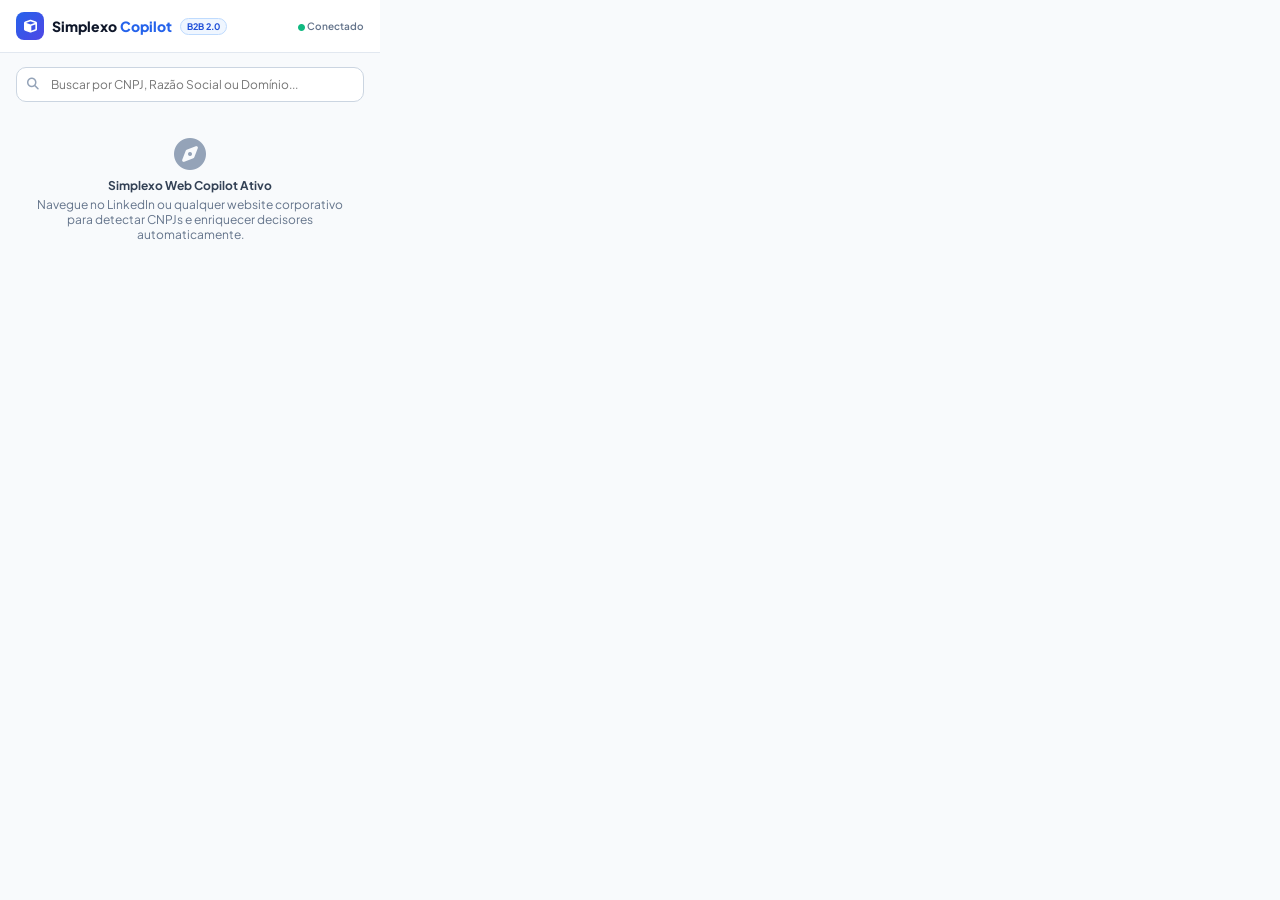
<file: extensions/chrome_copilot/popup.html>
<!DOCTYPE html>
<html lang="pt-BR">
<head>
  <meta charset="UTF-8">
  <meta name="viewport" content="width=device-width, initial-scale=1.0">
  <title>Simplexo Web Copilot</title>
  <link rel="preconnect" href="https://fonts.googleapis.com">
  <link rel="preconnect" href="https://fonts.gstatic.com" crossorigin>
  <link href="https://fonts.googleapis.com/css2?family=Plus+Jakarta+Sans:wght@400;500;600;700;800&display=swap" rel="stylesheet">
  <link rel="stylesheet" href="https://cdnjs.cloudflare.com/ajax/libs/font-awesome/6.5.1/css/all.min.css">
  <style>
    * { box-sizing: border-box; margin: 0; padding: 0; font-family: 'Plus Jakarta Sans', sans-serif; }
    body { width: 380px; min-height: 480px; background-color: #f8fafc; color: #0f172a; font-size: 13px; }
    header { background: #ffffff; border-bottom: 1px solid #e2e8f0; padding: 12px 16px; display: flex; align-items: center; justify-content: space-between; position: sticky; top: 0; z-index: 20; }
    .logo-badge { display: flex; align-items: center; gap: 8px; font-weight: 800; font-size: 14px; color: #0f172a; }
    .logo-icon { width: 28px; height: 28px; background: linear-gradient(135deg, #2563eb, #4f46e5); color: white; border-radius: 8px; display: flex; align-items: center; justify-content: center; font-size: 13px; }
    .badge-pill { font-size: 9px; font-weight: 700; background: #eff6ff; color: #1d4ed8; border: 1px solid #bfdbfe; padding: 2px 6px; border-radius: 12px; }
    .container { padding: 14px 16px; }
    .search-box { position: relative; margin-bottom: 12px; }
    .search-box input { width: 100%; padding: 9px 12px 9px 34px; background: #ffffff; border: 1px solid #cbd5e1; border-radius: 10px; font-size: 12px; outline: none; transition: border-color 0.2s; }
    .search-box input:focus { border-color: #2563eb; box-shadow: 0 0 0 2px rgba(37,99,235,0.1); }
    .search-box i { position: absolute; left: 11px; top: 11px; color: #94a3b8; font-size: 12px; }
    .card { background: #ffffff; border: 1px solid #e2e8f0; border-radius: 12px; padding: 12px; margin-bottom: 12px; box-shadow: 0 1px 3px rgba(0,0,0,0.02); }
    .status-badge { display: inline-flex; align-items: center; gap: 4px; padding: 2px 6px; border-radius: 6px; font-size: 10px; font-weight: 700; }
    .status-active { background: #ecfdf5; color: #059669; border: 1px solid #a7f3d0; }
    .tag { display: inline-block; background: #f1f5f9; color: #475569; padding: 2px 6px; border-radius: 4px; font-size: 10px; font-weight: 600; margin-right: 4px; margin-bottom: 4px; }
    .btn { display: inline-flex; align-items: center; justify-content: center; gap: 6px; width: 100%; padding: 8px 12px; border-radius: 8px; font-size: 11px; font-weight: 700; cursor: pointer; border: none; transition: all 0.15s; }
    .btn-primary { background: #2563eb; color: #ffffff; }
    .btn-primary:hover { background: #1d4ed8; }
    .btn-secondary { background: #f1f5f9; color: #334155; border: 1px solid #e2e8f0; margin-top: 6px; }
    .btn-secondary:hover { background: #e2e8f0; }
    .btn-wa { background: #dcfce7; color: #15803d; border: 1px solid #bbf7d0; text-decoration: none; padding: 4px 8px; border-radius: 6px; font-size: 10px; font-weight: 700; display: inline-flex; align-items: center; gap: 4px; }
    .btn-wa:hover { background: #bbf7d0; }
    .btn-linkedin { background: #e0f2fe; color: #0369a1; border: 1px solid #bae6fd; text-decoration: none; padding: 4px 8px; border-radius: 6px; font-size: 10px; font-weight: 700; display: inline-flex; align-items: center; gap: 4px; }
    .btn-linkedin:hover { background: #bae6fd; }
    .partner-item { display: flex; align-items: center; justify-content: space-between; padding: 6px 0; border-bottom: 1px dashed #f1f5f9; font-size: 11px; }
    .loading { text-align: center; padding: 24px 0; color: #64748b; font-size: 12px; }
    .empty { text-align: center; padding: 24px 12px; color: #64748b; font-size: 12px; }
    .hidden { display: none !important; }
  </style>
</head>
<body>
  <header>
    <div class="logo-badge">
      <div class="logo-icon"><i class="fa-solid fa-cube"></i></div>
      <span>Simplexo <span style="color:#2563eb">Copilot</span></span>
      <span class="badge-pill">B2B 2.0</span>
    </div>
    <div style="font-size: 10px; color: #64748b; font-weight: 600;">
      <i class="fa-solid fa-circle" style="color: #10b981; font-size: 7px;"></i> Conectado
    </div>
  </header>

  <div class="container">
    <!-- SEARCH INPUT -->
    <div class="search-box">
      <i class="fa-solid fa-magnifying-glass"></i>
      <input type="text" id="copilot-search-input" placeholder="Buscar por CNPJ, Razão Social ou Domínio...">
    </div>

    <!-- ACTIVE TAB DETECTION BANNER -->
    <div id="active-page-banner" class="card hidden" style="background: #eff6ff; border-color: #bfdbfe;">
      <div style="display: flex; align-items: center; justify-content: space-between;">
        <div style="font-size: 11px; color: #1e40af; font-weight: 700;">
          <i class="fa-solid fa-bolt" style="color: #2563eb;"></i> Detectado na Página Atual
        </div>
        <button id="btn-load-detected" style="background: #2563eb; color: #fff; border: none; padding: 3px 8px; border-radius: 6px; font-size: 10px; font-weight: 700; cursor: pointer;">Examinar</button>
      </div>
      <div id="detected-entity-name" style="font-size: 11px; color: #1e3a8a; font-weight: 600; margin-top: 4px; word-break: break-all;">...</div>
    </div>

    <!-- LOADING STATE -->
    <div id="loading-state" class="loading hidden">
      <i class="fa-solid fa-spinner fa-spin" style="font-size: 20px; color: #2563eb; margin-bottom: 8px;"></i>
      <p>Minerando Dossiê 360 no Simplexo Data...</p>
    </div>

    <!-- RESULT COMPANY CARD -->
    <div id="company-card" class="card hidden">
      <div style="display: flex; align-items: flex-start; justify-content: space-between; margin-bottom: 8px;">
        <div>
          <h3 id="comp-name" style="font-size: 13px; font-weight: 800; color: #0f172a; line-height: 1.2;">Razão Social</h3>
          <p id="comp-cnpj" style="font-size: 11px; color: #64748b; font-family: monospace; font-weight: 600; margin-top: 2px;">00.000.000/0000-00</p>
        </div>
        <span id="comp-status" class="status-badge status-active"><i class="fa-solid fa-check"></i> ATIVA</span>
      </div>

      <div style="margin-bottom: 8px;">
        <span id="comp-porte" class="tag">Porte: Demais</span>
        <span id="comp-fat" class="tag" style="background: #ecfdf5; color: #047857;">Fat: R$ 5M - 20M</span>
        <span id="comp-cnae" class="tag">CNAE Principal</span>
      </div>

      <!-- LOCALIZAÇÃO -->
      <div style="font-size: 11px; color: #475569; margin-bottom: 8px; display: flex; align-items: center; gap: 4px;">
        <i class="fa-solid fa-location-dot" style="color: #ef4444;"></i>
        <span id="comp-location">São Paulo - SP</span>
      </div>

      <!-- DECISORES & SÓCIOS -->
      <div style="border-top: 1px solid #f1f5f9; padding-top: 8px; margin-top: 8px;">
        <div style="font-size: 11px; font-weight: 700; color: #334155; margin-bottom: 4px; display: flex; justify-content: space-between;">
          <span><i class="fa-solid fa-user-tie" style="color: #4f46e5;"></i> Decisores & Sócios (QSA)</span>
        </div>
        <div id="partners-list"></div>
      </div>

      <!-- CONTATOS & TECH -->
      <div style="border-top: 1px solid #f1f5f9; padding-top: 8px; margin-top: 8px;">
        <div style="font-size: 11px; font-weight: 700; color: #334155; margin-bottom: 4px;"><i class="fa-solid fa-address-book" style="color: #0284c7;"></i> Canais Diretos</div>
        <div style="display: flex; gap: 6px; flex-wrap: wrap;">
          <a id="btn-direct-wa" target="_blank" href="#" class="btn-wa"><i class="fa-brands fa-whatsapp"></i> WhatsApp</a>
          <span id="comp-email-tag" class="tag" style="background: #e0f2fe; color: #0369a1;"><i class="fa-solid fa-envelope"></i> Email Validado</span>
        </div>
      </div>

      <!-- ACTIONS -->
      <div style="margin-top: 12px; display: flex; flex-direction: column; gap: 4px;">
        <button id="btn-export-crm" class="btn btn-primary"><i class="fa-solid fa-cloud-arrow-up"></i> Enviar ao Simplexo Vendas CRM</button>
        <button id="btn-open-station" class="btn btn-secondary"><i class="fa-solid fa-arrow-up-right-from-square"></i> Ver Dossiê Completo no Station</button>
      </div>
    </div>

    <!-- EMPTY / WELCOME STATE -->
    <div id="welcome-state" class="empty">
      <i class="fa-solid fa-compass" style="font-size: 32px; color: #94a3b8; margin-bottom: 8px;"></i>
      <h4 style="font-weight: 700; color: #334155;">Simplexo Web Copilot Ativo</h4>
      <p style="margin-top: 4px;">Navegue no LinkedIn ou qualquer website corporativo para detectar CNPJs e enriquecer decisores automaticamente.</p>
    </div>
  </div>

  <script src="popup.js"></script>
</body>
</html>
</file>
